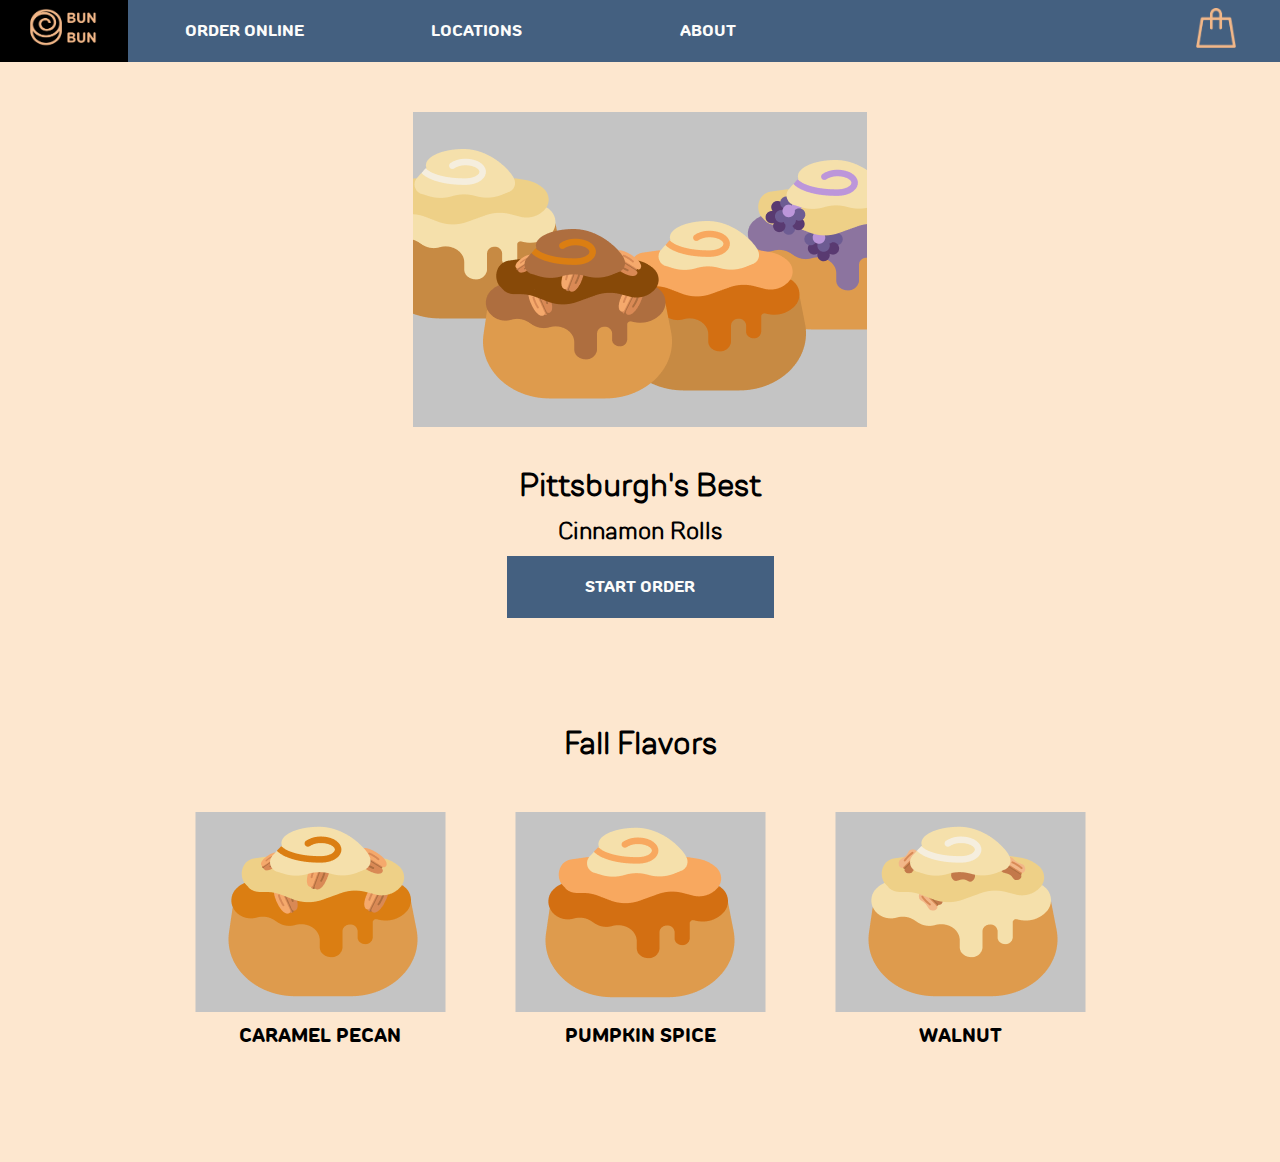
<file: index.html>
<!-- this is the Home Page! -->

<!DOCTYPE html>
<html lang="en">

  <head>
    <title>Bun Bun Bake Shop</title>

    <!-- CSS -->
    <link rel="stylesheet" href="main.css" />
  </head>

  <body>
    <div class="container">

      <!-- nav bar -->
      <div class="nav">
        <div><a id="logo" class="active" href="index.html"><img src="assets/bunbunlogo.png" height="40px"></a></div>
        <div><a href="order.html">ORDER ONLINE</a></div>
        <div><a href="#">LOCATIONS</a></div>
        <div><a href="#">ABOUT</a></div>
        <div><a id="shopping-bag" href="#"><img src="assets/bag.png" height="40px"></a></div>
      </div>

      <!-- home page content -->
      <div class="homegrid">
        <div>
          <img src="assets/homebuns.png">
          <h1 class="body-text">Pittsburgh's Best</h1>
          <h2 class="body-text">Cinnamon Rolls</h2>
          <a href="order.html"><div class="button center">START ORDER</div></a>
        </div>

        <div class="heading2">
          <h1 class="body-text">Fall Flavors</h1>
        </div>
        <div class="homeflavs">
          <div class="homeflav">
            <img src="assets/caramel-pecan.png" >
            <h3>CARAMEL PECAN</h3>
          </div>
          <div class="homeflav">
            <img src="assets/pumpkin-spice.png" >
            <h3>PUMPKIN SPICE</h3>
          </div>
          <div class="homeflav">
            <img src="assets/walnut.png">
            <h3>WALNUT</h3>
          </div>
        </div>
      </div>

    </div>

    <!-- JS -->
    <script src="main.js" type="text/javascript"></script>

  </body>
</html>
</file>
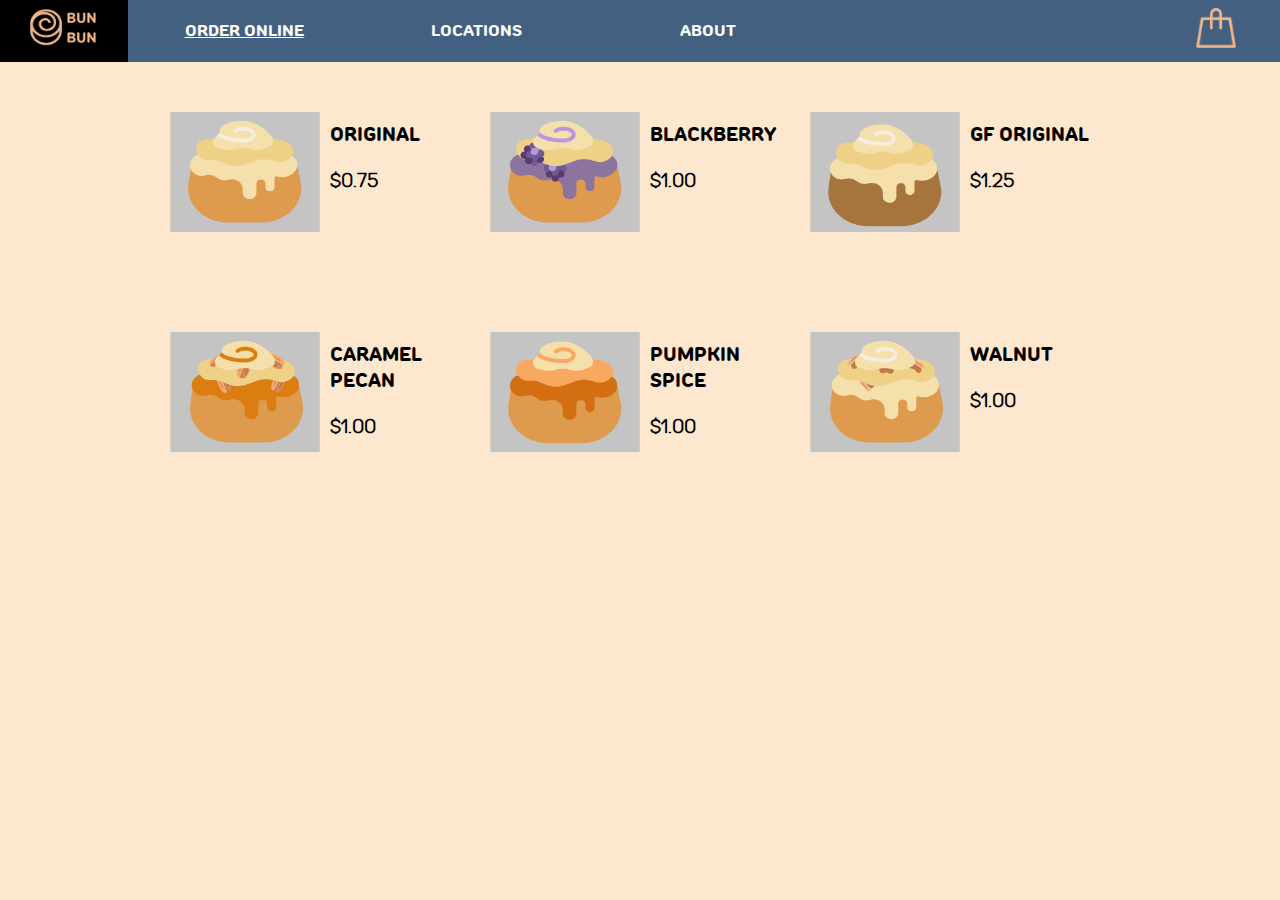
<file: order.html>
<!-- this is the Product Browsing page! -->

<!DOCTYPE html>
<html lang="en">

<head>
  <title>Order Online</title>

  <!-- CSS -->
  <link rel="stylesheet" href="main.css" />
</head>

<body>
  <div class="container">

    <!-- nav bar -->
    <div class="nav">
      <div><a id="logo" href="index.html"><img src="assets/bunbunlogo.png" height="40px"></a></div>
      <div><a class="active" href="order.html">ORDER ONLINE</a></div>
      <div><a href="#">LOCATIONS</a></div>
      <div><a href="#">ABOUT</a></div>
      <div><a id="shopping-bag" href="#"><img src="assets/bag.png" height="40px"></a></div>
    </div>

    <!-- product browsing content; only Caramel Pecan is clickable -->
    <div class="ordergrid">
      <div class="flavor">
        <img src="assets/original.png" width="50%">
        <h3>ORIGINAL</h3>
        <h3 class="price">$0.75</h3>
      </div>
      <div class="flavor">
        <img src="assets/blackberry.png" width="50%">
        <h3>BLACKBERRY</h3>
        <h3 class="price">$1.00</h3>
      </div>
      <div class="flavor">
        <img src="assets/gf-original.png" width="50%">
        <h3>GF ORIGINAL</h3>
        <h3 class="price">$1.25</h3>
      </div>
      <div class="flavor">
        <a href="product.html"><img src="assets/caramel-pecan.png" width="50%"></a>
        <h3>CARAMEL PECAN</h3>
        <h3 class="price">$1.00</h3>
      </div>
      <div class="flavor">
        <img src="assets/pumpkin-spice.png" width="50%">
        <h3>PUMPKIN SPICE</h3>
        <h3 class="price">$1.00</h3>
      </div>
      <div class="flavor">
        <img src="assets/walnut.png" width="50%">
        <h3>WALNUT</h3>
        <h3 class="price">$1.00</h3>
      </div>
    </div>



  </div>
  
  <!-- JS -->
  <script src="main.js" type="text/javascript"></script>
</body>
</html>
</file>
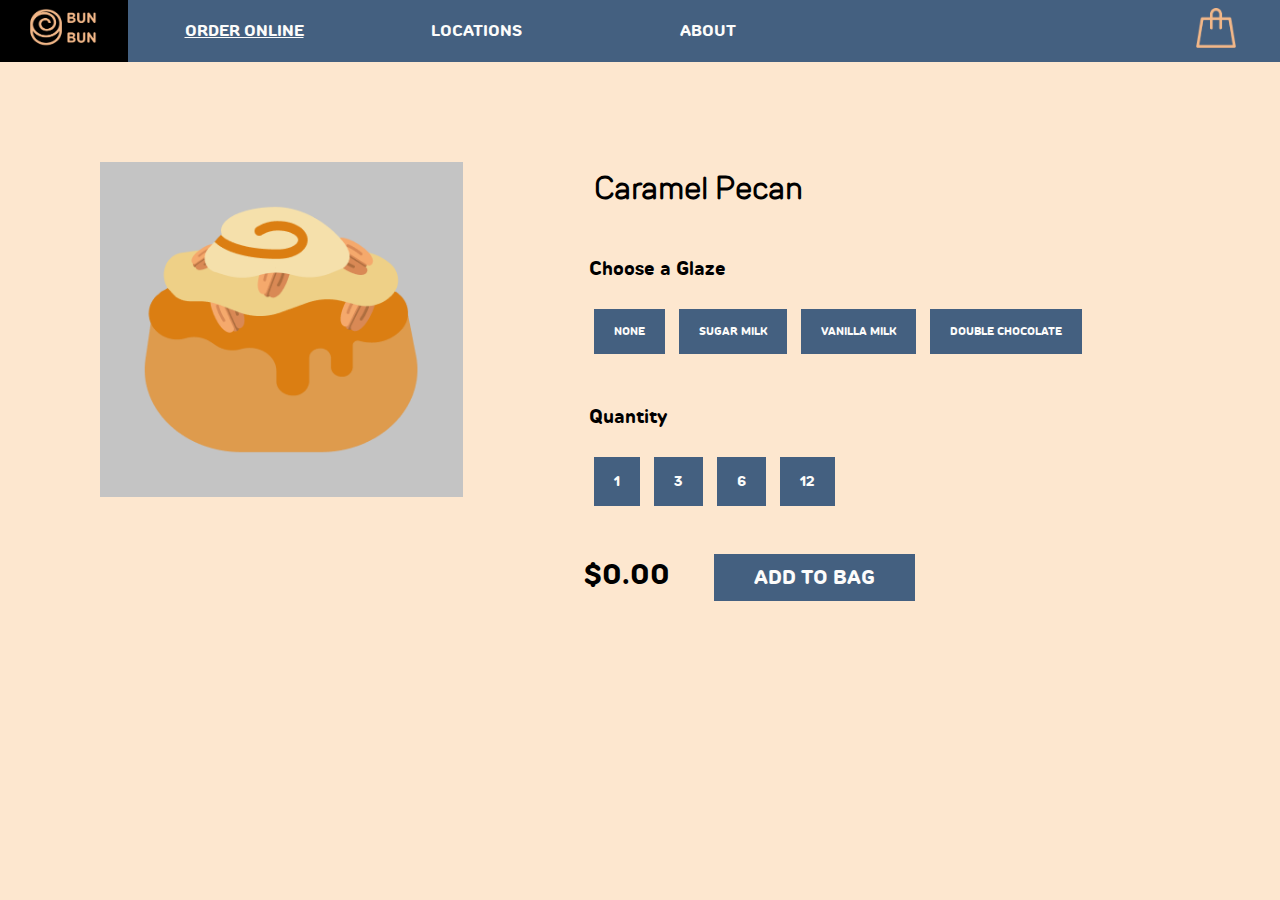
<file: product.html>
<!-- this is the Product Detail page! -->

<!DOCTYPE html>
<html lang="en">

<head>
  <title>Order Online</title>

  <!-- CSS -->
  <link rel="stylesheet" href="main.css" />
</head>

<body>
  <div class="container">

    <!-- nav bar -->
    <div class="nav">
      <div><a id="logo" href="index.html"><img src="assets/bunbunlogo.png" height="40px"></a></div>
      <div><a class="active" href="order.html">ORDER ONLINE</a></div>
      <div><a href="#">LOCATIONS</a></div>
      <div><a href="#">ABOUT</a></div>
      <div><a id="shopping-bag" href="#"><img src="assets/bag.png" height="40px"></a></div>
    </div>

      <!-- product detail -->
      <div class="productPage">
        <div class="gallery"><img src="assets/caramel-pecan-product.png" width="80%"></div>
        <div class="productDetail">
          <h1 class="product-text">Caramel Pecan</h1>
          <div>
            <h3>Choose a Glaze</h3> <br>
            <a href="#"><span class="glaze">NONE</span></a>
            <a href="#"><span class="glaze">SUGAR MILK</span></a>
            <a href="#"><span class="glaze">VANILLA MILK</span></a>
            <a href="#"><span class="glaze">DOUBLE CHOCOLATE</span></a>
          </div>
          <div>
            <h3>Quantity</h3> <br>
            <a href="#"><span class="quantity" id="1">1</span></a>
            <a href="#"><span class="quantity" id="3">3</span></a>
            <a href="#"><span class="quantity" id="6">6</span></a>
            <a href="#"><span class="quantity" id="12">12</span></a>
          </div>
          <div>
            <span id="total">$0.00</span>
            <a href="#"><span id="add-to-bag" class="bag">ADD TO BAG</span></a>
          </div>
        </div>
      </div>
    </div>



  </div>
  
  <!-- JS -->
  <script src="main.js" type="text/javascript"></script>
</body>
</html>
</file>
<file: main.css>
/* my custom fonts */
@font-face {
    font-family: 'ttLight';
    src: url('./fonts/ttroundsneuelight-webfont.woff2') format('woff2'),
         url('./fonts/ttroundsneuelight-webfont.woff') format('woff');
    font-weight: normal;
    font-style: normal;
}

@font-face {
    font-family: 'ttBold';
    src: url('./fonts/ttroundsneuebold-webfont.woff2') format('woff2'),
         url('./fonts/ttroundsneuebold-webfont.woff') format('woff');
    font-weight: normal;
    font-style: normal;
}


/* STYLES */

body {
  margin: 0;
  font-family: 'ttBold';
  background-color: #FDE7CF;
}

.body-text {
  font-family: 'ttLight';
  text-align: center;
  margin: 10px;
}

#total {
  font-size: 28px;
}

.product-text {
  font-family: 'ttLight';
  text-align: left;
  margin: 10px;
}

.nav {
  margin: 0;
  background-color: #446080;
  overflow: hidden;
}

#shopping-bag {
  float: right;
  width: 10%;
  padding: 8px 0px;
}

#logo {
  float: left;
  width: 10%;
  padding: 8px 0px;
}

.nav a {
  float: left;
  color: #FCFCFB;
  text-decoration: none;
  text-align: center;
  padding: 20px;
  width: 15%;
  height:100%;
}

.nav a:hover {
  background-color: black;
}

.nav a.active{
  text-decoration: underline;
}

.button {
  font-family: 'ttBold';
  background-color: #446080;
  text-align: center;
}

a .button {
  color: #FCFCFB;
}

a {
  text-decoration: none;
}

.button:hover {
  background-color: black;
}

.glaze {
  display: inline-block;
  font-family: 'ttBold';
  font-size: 11px;
  background-color: #446080;
  text-align: center;
  padding: 15px 20px;
  margin-left: 10px;
  /* width: 15%; */
}

a .glaze {
  color: #FCFCFB;
  text-decoration: none;
}

.glaze:hover {
  background-color: black;
}


.quantity {
  display: inline-block;
  font-family: 'ttBold';
  font-size: 14px;
  background-color: #446080;
  text-align: center;
  padding: 15px 20px;
  margin-left: 10px;
}

a .quantity {
  color: #FCFCFB;
  text-decoration: none;
}

.quantity:hover {
  background-color: black;
}

.bag {
  display: inline-block;
  font-family: 'ttBold';
  font-size: 14px;
  background-color: #446080;
  text-align: center;
  padding: 15px 20px;
  margin-left: 10px;
}

a .bag {
  color: #FCFCFB;
  text-decoration: none;
}

.bag:hover {
  background-color: black;
}


#add-to-bag {
  font-size: 20px;
  margin-left: 40px;
  padding: 10px 40px;
}

.center {
  margin-left: auto;
  margin-right: auto;
  width: 50%;
  height: 50%;
  padding: 20px;
}

.container {
  min-width: 500px;
  margin: auto;
}

.homegrid {
  display: grid;
  grid-template-rows: 600px 100px 200px 100px;
  grid-gap: 0px;
  margin: 50px;
  justify-items: center;
  justify-content: center;
  align-items: start;
  align-content: center;
}

.ordergrid {
  display: grid;
  grid-template-columns: repeat(3, 300px);
  grid-template-rows: repeat(2,200px);
  grid-gap: 20px;
  margin: 50px;
  justify-items: center;
  justify-content: center;
  align-items: start;
  align-content: center;
}

.ordergrid:hover a{
  opacity: 0.5;
}

.productPage {
  display: grid;
  grid-template-columns: 3fr 4fr;
  grid-gap: 20px;
  margin: 100px;
}

.productDetail {
  display: grid;
  grid-template-rows: 30px 100px 100px 50px;
  grid-gap: 50px;
  margin: 10px;
  justify-items: start;
  align-items: center;
}

.flavor {
}

.flavor img {
  float: left;
  width: 50%;
  padding: 0px;
}

.flavor h3 {
  float: left;
  width: 40%;
  padding: 10px;
}

.homeflavs {
  display: grid;
  grid-template-columns: repeat(3, 300px);
  grid-gap: 20px;
  margin: 0px;
  justify-items: center;
  justify-content: center;
  align-items: start;
  align-content: center;
}

.homeflav {
}

.homeflav h3{
  text-align: center;
}

h3 {
  font-family: ttBold;
  padding: 5px;
  margin: 0px;
}

.price {
  font-family: ttLight;
}
</file>
